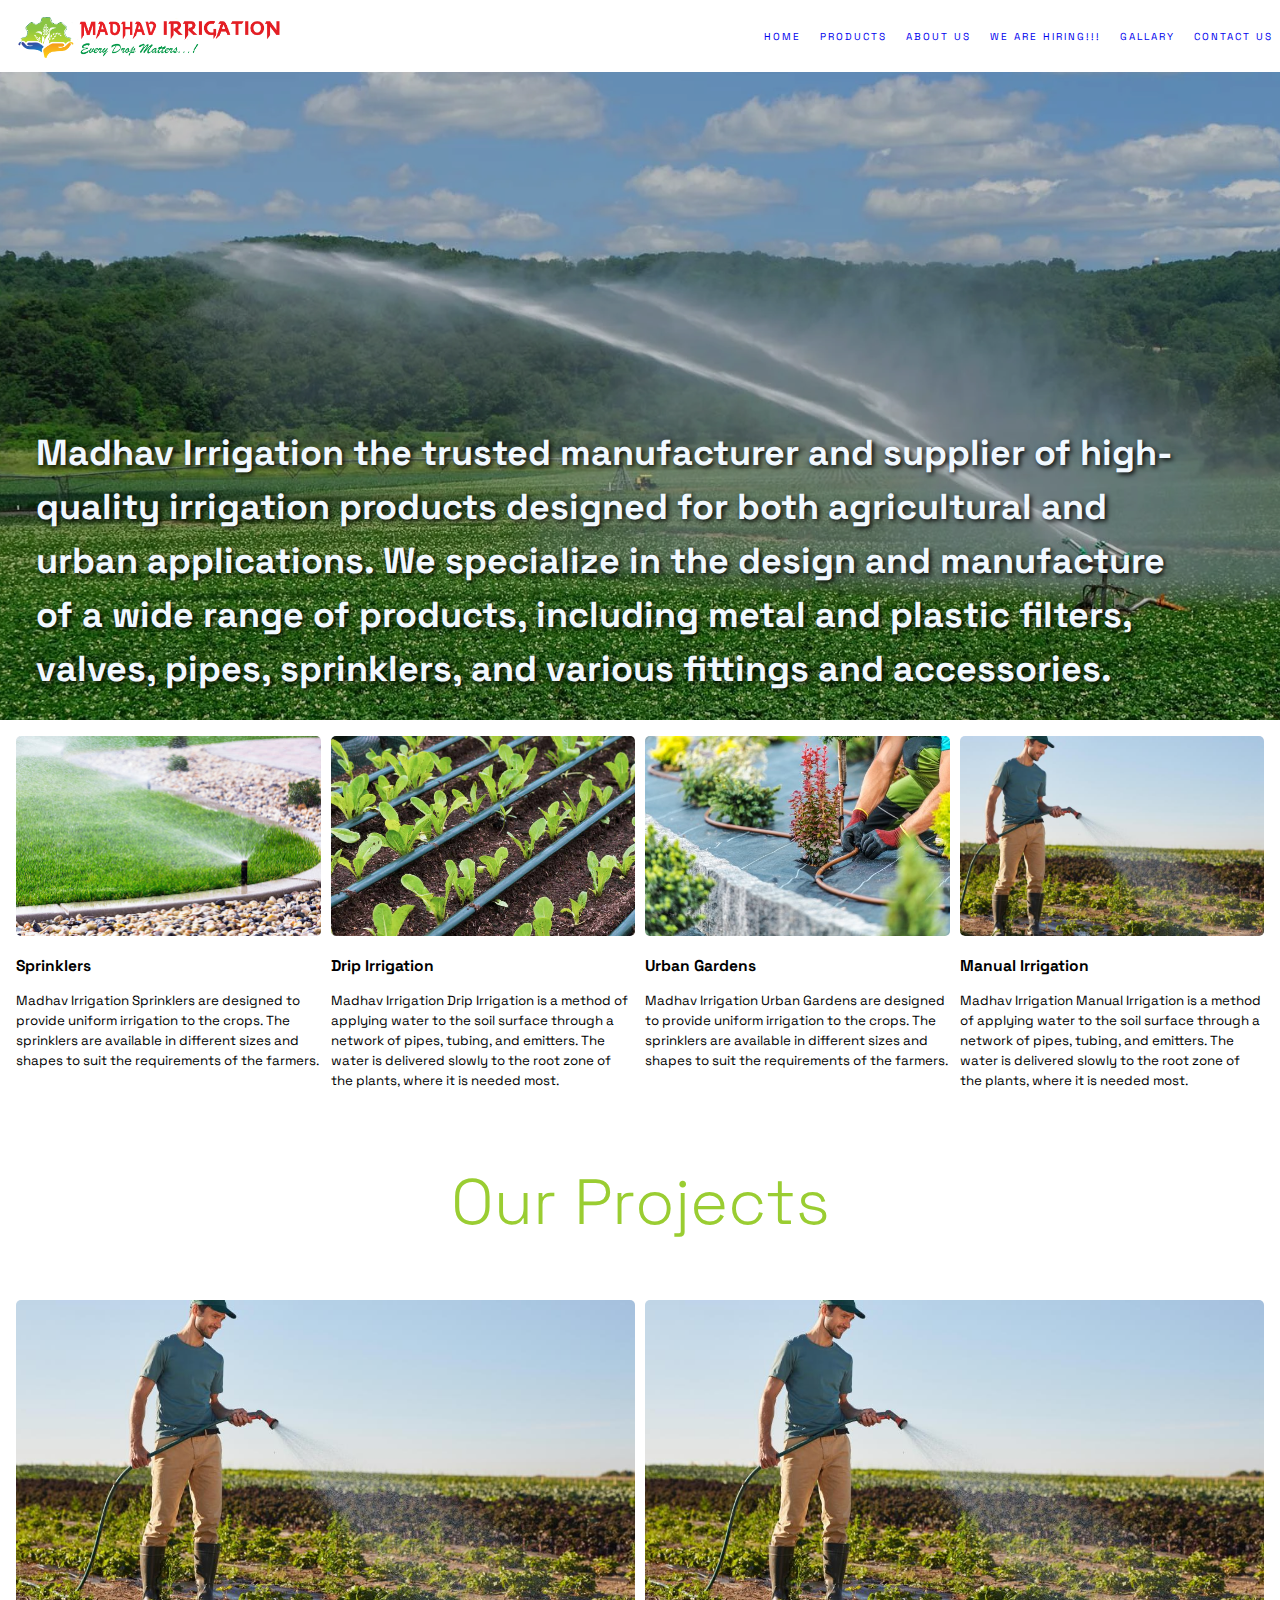
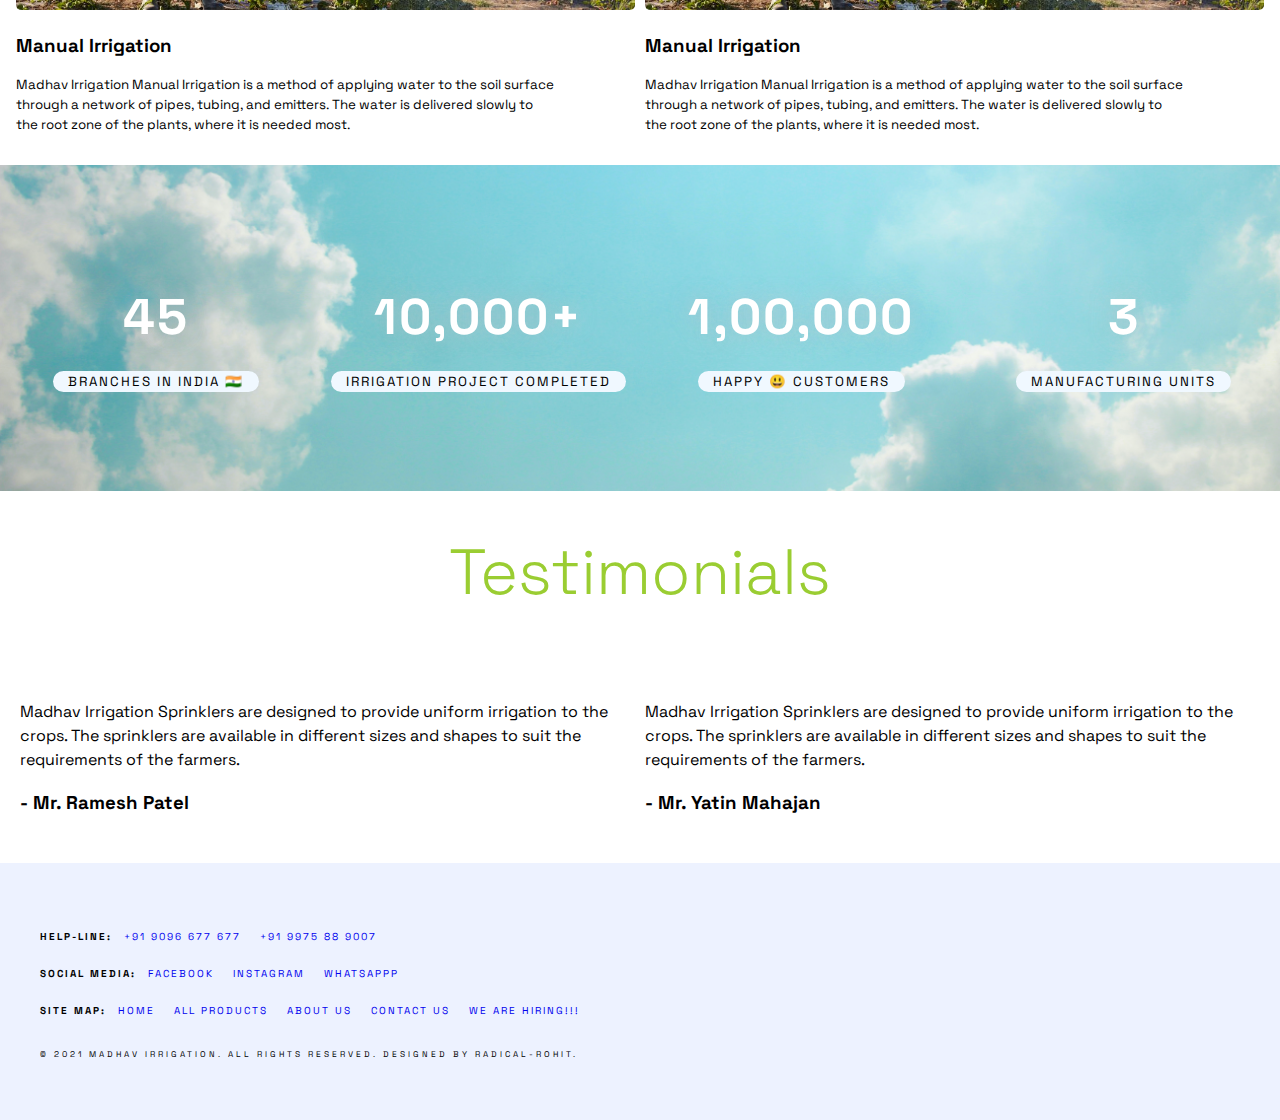
<file: index.html>
<!DOCTYPE html>
<html lang="en">

<head>
    <meta charset="UTF-8">
    <meta http-equiv="X-UA-Compatible" content="IE=edge">
    <meta name="viewport" content="width=device-width, initial-scale=1.0">
    <title>Madhav Irrigation</title>
    <link rel="shortcut icon" href="./favicon_madhav_irrigation.png" type="image/x-icon">
    <link rel="stylesheet" href="./css/style.css">

    <script type="module" src="./js/script.js"></script>
    <script type="module" src="./js/products/product.js"></script>



</head>

<body>


    <header>
        <img src="./img/madhav_irrigation logo.png" alt="Madhav Irrigation Logo" srcset="" class="logo-img">

        <!-- button to tongle menu  -->
        <button class="menu-btn-tonggle">
            Menu
        </button>
        
        <nav class="top-nav">
            <ul>
                <li><a href="index.html">Home</a></li>
                <li><a href="products.html">Products</a></li>
                <li><a href="about-us.html">About Us</a></li>
                <li><a href="jobs.html">We are Hiring!!!</a></li>
                <li><a href="gallery.html">gallary</a></li>
                <li><a href="contact-us.html">Contact Us</a></li>
            </ul>
        </nav>

    </header>

    <main>

        <div style="

        position: relative;
        
        background-color: #c4c4c4;
        background-image: url(./img/Irrigation-sprinklers.webp);
        background-repeat: no-repeat;
        background-size: cover;
        background-position: bottom;
        

        /* paralex effect */
        background-attachment: fixed;
        height: 80vh;
        background-blend-mode: multiply;
        /* background blur */
        


        ">
            <h1 style="
        padding: 0 2em 0 1em;
        z-index: 2;
        position: absolute;
        bottom: 0;
        font-size: 4vmin; 
        
        text-shadow: 2px 2px 5px #000000;
        font-family: 'Space Grotesk', sans-serif;
        color: rgb(241, 248, 255);
        max-width: 55ch;
        line-height: 1.5;
        

        
       ">
                Madhav Irrigation the trusted manufacturer and supplier of high-quality irrigation products designed for
                both agricultural and urban applications. We specialize in the design and manufacture of a wide range of
                products, including metal and plastic filters, valves, pipes, sprinklers, and various fittings and
                accessories.
            </h1>
        </div>





        <style>
            .gallary {
                display: inline-flex;
                justify-content: space-around;
                gap: 10px;

                /* scrollable index */

                overflow-x: visible;
            }

            .gallary img {

                height: 180px;
                border-radius: 5px;
            }
        </style>
        <!-- <section class="gallary">
        <img src="./img/sprinklers.jpeg" alt="Madhav Irrigation Sprinklers" srcset="">
        <img src="./img/What-is-Drip-Irrigation.jpeg" alt="What-is-Drip-Irrigation?" srcset="">
        <img src="./img/urban-gardens.jpeg" alt="urban-gardens" srcset="">
        <img src="./img/Manual-Irrigation.jpeg" alt="Manual Irrigation" srcset="">
        
    </section> -->




        <style>
            .featured-products {
                background-color: rgb(255, 255, 255);

            }


            .featured-list {
                display: grid;
                /* grid template columns that is reponsive */
                grid-template-columns: repeat(auto-fit, minmax(200px, 1fr));
                gap: 10px;
                font-size: smaller;

            }

            .featured-product img {
                width: 100%;
                height: 200px;
                object-fit: cover;
                border-radius: 5px;
            }
        </style>

        <section class="featured-products">


            <div class="featured-list">
                <div class="featured-product">
                    <img src="./img/sprinklers.jpeg" alt="Madhav Irrigation Sprinklers" srcset="">
                    <h3>Sprinklers</h3>
                    <p>Madhav Irrigation Sprinklers are designed to provide uniform irrigation to the crops. The
                        sprinklers are available in different sizes and shapes to suit the requirements of the farmers.
                    </p>
                </div>
                <div class="featured-product">
                    <img src="./img/What-is-Drip-Irrigation.jpeg" alt="What-is-Drip-Irrigation?" srcset="">
                    <h3>Drip Irrigation</h3>
                    <p>Madhav Irrigation Drip Irrigation is a method of applying water to the soil surface through a
                        network of pipes, tubing, and emitters. The water is delivered slowly to the root zone of the
                        plants, where it is needed most.</p>
                </div>
                <div class="featured-product">
                    <img src="./img/urban-gardens.jpeg" alt="urban-gardens" srcset="">
                    <h3>Urban Gardens</h3>
                    <p>Madhav Irrigation Urban Gardens are designed to provide uniform irrigation to the crops. The
                        sprinklers are available in different sizes and shapes to suit the requirements of the farmers.
                    </p>
                </div>
                <div class="featured-product">
                    <img src="./img/Manual-Irrigation.jpeg" alt="Manual Irrigation" srcset="">
                    <h3>Manual Irrigation</h3>
                    <p>Madhav Irrigation Manual Irrigation is a method of applying water to the soil surface through a
                        network of pipes, tubing, and emitters. The water is delivered slowly to the root zone of the
                        plants, where it is needed most.</p>
                </div>
            </div>


        </section>

        <style>
            .projects{
                /* responsive grid of 2  */
                display: grid;
                grid-template-columns: repeat(auto-fit, minmax(400px, 1fr));
                gap: 10px;
            }
            .projects div {
                margin: 0 auto;
                width: 100%;
                

            }

            .projects div img {

                width: 100%;
                object-fit: cover;
                border-radius: 5px;
            }

            .projects div p {
                font-size: smaller;
                
            }
        </style>

            <h2>Our Projects</h2>
        <section class="projects">
            
            <div>
                <img src="./img/Manual-Irrigation.jpeg" alt="Manual Irrigation" srcset="">
                <h3>Manual Irrigation</h3>
                <p>Madhav Irrigation Manual Irrigation is a method of applying water to the soil surface through a
                    network of pipes, tubing, and emitters. The water is delivered slowly to the root zone of the
                    plants, where it is needed most.</p>
            </div>
            <div>
                <img src="./img/Manual-Irrigation.jpeg" alt="Manual Irrigation" srcset="">
                <h3>Manual Irrigation</h3>
                <p>Madhav Irrigation Manual Irrigation is a method of applying water to the soil surface through a
                    network of pipes, tubing, and emitters. The water is delivered slowly to the root zone of the
                    plants, where it is needed most.</p>
            </div>

        </section>

        <style>
            .merits {
                padding: 100px 0;
                display: grid;
                grid-template-columns: repeat(auto-fit, minmax(200px, 1fr));
                gap: 10px;


                background-image: url("img/clyde-rs-4XbZCfU2Uoo-unsplash.jpg");

                background-size: cover;
                background-position: center;
                /* background rotate */


                letter-spacing: 2px;
                text-align: center;
                text-transform: uppercase;

            }

            .merits h2 {
                font-size: 50px;
                padding: 30px;
                margin: 0;
                font-weight: 800;
                color: rgb(255, 255, 255);
                border: #ededed 1px;
                text-shadow: 0 0 20px rgba(194, 194, 194, 0.592);


            }

            .merits small {

                padding: 2px 15px;
                margin: 0;
                background-color: aliceblue;
                border-radius: 20px;
            }
        </style>

        <section class="merits">
            <div>
                <h2>45</h2>
                <small>branches in India 🇮🇳</small>
            </div>
            <div>
                <h2>10,000+</h2>
                <small> irrigation project completed </small>
            </div>
            <div>
                <h2>1,00,000</h2>
                <small>happy 😃 customers</small>
            </div>
            <div>
                <h2>3</h2>
                <small>manufacturing units</small>
            </div>


        </section>

        <style>
            .testimonials {
                padding: 30px 20px;
                display: grid;
                grid-template-columns: repeat(auto-fit, minmax(300px, 1fr));
                gap: 10px;
        </style>

        <h2>Testimonials</h2>

        <section class="testimonials">
            <!-- testimonial div -->
            <div class="testimonial">
                
                <p>Madhav Irrigation Sprinklers are designed to provide uniform irrigation to the crops. The
                    sprinklers are available in different sizes and shapes to suit the requirements of the farmers.
                </p>
                <h3>- Mr. Ramesh Patel</h3>
            </div>
            <div class="testimonial">
                
                <p>Madhav Irrigation Sprinklers are designed to provide uniform irrigation to the crops. The
                    sprinklers are available in different sizes and shapes to suit the requirements of the farmers.
                </p>
                <h3> - Mr. Yatin Mahajan</h3>

        </section>


    </main>

    <footer>
        <nav>
            
            <ul>
                
                <b>HELP-LINE: </b> 
                <li><a href="tel:+919096677677">+91 9096 677 677</a></li>
                <li><a href="tel:+919975889007">+91 9975 88 9007</a></li>

            </ul>
            <ul>
                <b> social media:</b>
                <li><a href="contact-us.html">Facebook</a></li>
                <li><a href="contact-us.html">Instagram</a></li>
                <li><a href="contact-us.html">whatsappp</a></li>

            </ul>
            <ul>
                <b>site map:</b> 
                <li><a href="index.html">Home</a></li>
                <li><a href="products.html">All Products</a></li>
                <li><a href="about-us.html">About Us</a></li>
                <li><a href="contact-us.html">Contact Us</a></li>
                <li><a href="jobs.html">We are Hiring!!!</a></li>
            </ul>

            <ul>
                <br><small style="font-size: xxx-small; letter-spacing: 3px; ">© 2021 Madhav Irrigation. All rights reserved. Designed by Radical-Rohit.</small>
            </ul>

        </nav>

        
    </footer>
</body>

</html>
</file>
<file: css/style.css>
@import url('https://fonts.googleapis.com/css2?family=Space+Grotesk:wght@300;400;500;600;700&display=swap');

:root {

    --primary-color: #yellowgreen;
    --secondary-color:#C0EEF2;
    --dark-color:#181823;
    --light-color:#E9F8F9;
    --primary: #537FE7;
    --light: #d6d6d6;
    --dark: #1d1818;
    --dark-50: #919191;
    --success: #38a460;
    --danger: #a43838;
    --warning: #d5c623;
    --white: #fff;
    --trigger-mobile: 400px;
  }
  
html, body{
    margin: 0;
    padding: 0;


}


body{
    font-family: 'Space Grotesk', sans-serif;
    position: relative;


}

section{
    padding: 1em;
}

h1, h2, h3, h4, h5, h6{
    font-family: 'Space Grotesk', sans-serif;
}

h2{
    font-size: 4em;
    line-height: 0.9em;
    font-weight: 100;
    color:yellowgreen;
    text-align: center;
}
p{
    max-width: 60ch;
    line-height: 1.5em;
    
}

ul{
    list-style: none;
    
}
nav{
    text-transform: uppercase;
    font-size: x-small;
    letter-spacing: 2px;

    z-index: 10;
}

nav li{
    display: inline-block;
    padding: 7px;
}
nav li:hover{
    transform: scale(1.1);
    text-decoration:  wavy underline 1px;

}
a{
    text-decoration: none;

}

header{
   
    position: sticky;
    z-index: 10;
    text-align: center;
    display: flex;
    justify-content: space-between;
    align-items: center;
    position: fixed;
    top: 0;
    background-color: #ffffff;
    width: 100%;

}


.menu-btn-tonggle{
    display: none;
    cursor: pointer;

    outline: none;
    margin: 15px;
    z-index: 10;
    
}
/* how to add breakpoint */
@media screen and (max-width: 600px){
    .menu-btn-tonggle{
        display: block;
        margin: 20px;
        background-color: transparent;
        
       
    }
    .top-nav{
        
        width: 100%;
        display: none;
        position: absolute;
        z-index: -10;
        top: 0;
        margin-top: 70px;
        padding: 30px 0;
        background-color: rgb(238, 238, 238);
    }
    .top-nav li{
        display: block;
        font-size: larger;
        line-height: 3;
        text-align: left;
    }

    .top-nav active{
        display: visible;
    }
}
.top-nav{
    display: visible;
}







.logo-img{
    max-width: 280px;
    padding: 10px;
}




.page-h1{
    font-size: 45px;
    line-height: 3;
    color: #ffffff;
    
    text-align: center;
    margin: 0;
    margin-top: 70px;

    
    


    background: url(../img/gaetano-cessati-d91HDmCta0k-unsplash.jpeg);
    /* background image */
    background-repeat: no-repeat;
    
    background-position: center;
    background-size: cover;
    display: block;


}


footer{
    padding: 50px 0;
    background-color: #edf2ff;

}

footer nav ul {
    text-align: left;
}
</file>
